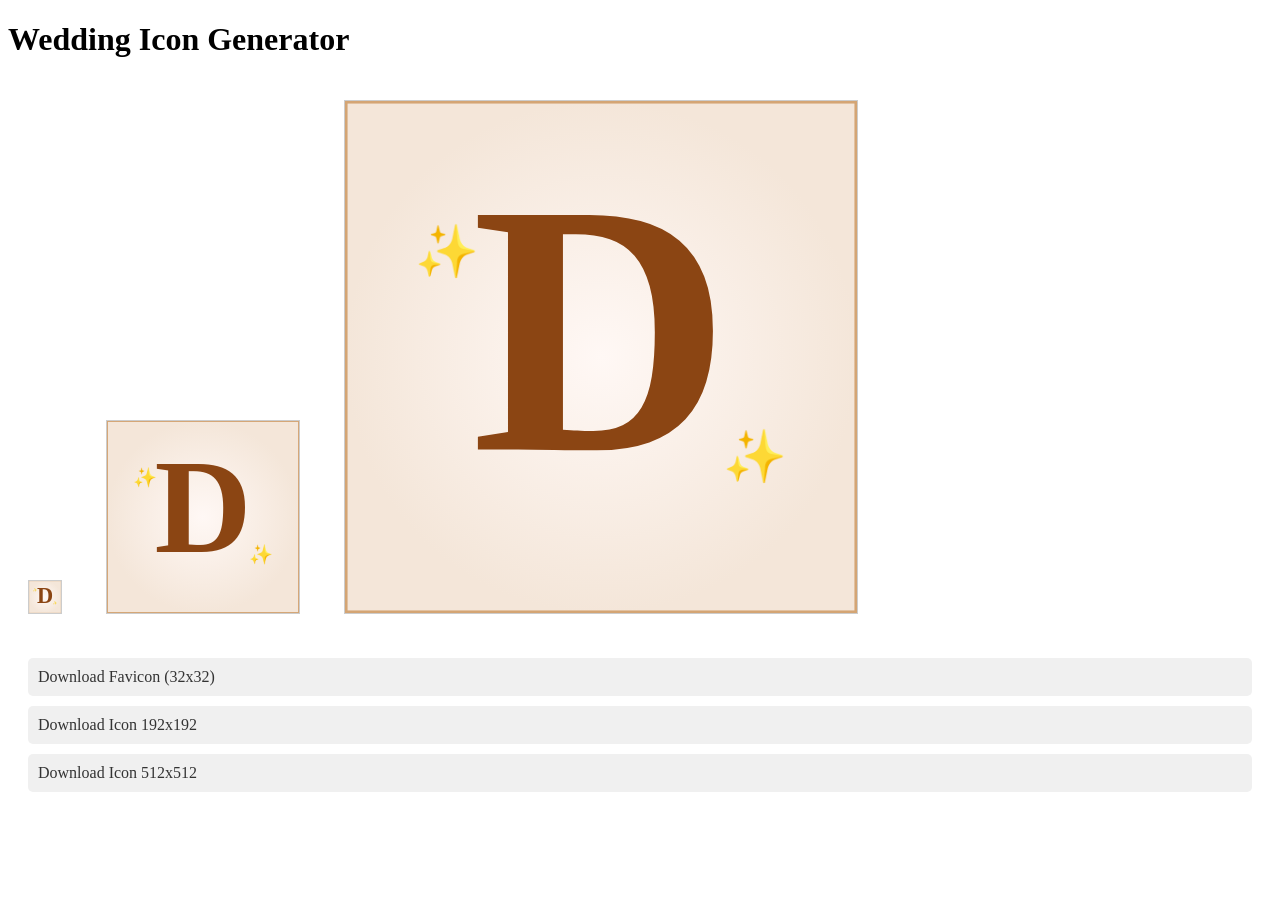
<file: create_wedding_icons.html>
<!DOCTYPE html>
<html>
<head>
    <title>Wedding Icon Generator</title>
    <style>
        .icon-canvas {
            margin: 20px;
            border: 1px solid #ccc;
        }
        .download-links {
            margin: 20px;
        }
        .download-links a {
            display: block;
            margin: 10px 0;
            padding: 10px;
            background: #f0f0f0;
            text-decoration: none;
            color: #333;
            border-radius: 5px;
        }
    </style>
</head>
<body>
    <h1>Wedding Icon Generator</h1>
    
    <canvas id="favicon" class="icon-canvas" width="32" height="32"></canvas>
    <canvas id="icon192" class="icon-canvas" width="192" height="192"></canvas>
    <canvas id="icon512" class="icon-canvas" width="512" height="512"></canvas>
    
    <div class="download-links">
        <a id="downloadFavicon" download="favicon.png">Download Favicon (32x32)</a>
        <a id="downloadIcon192" download="Icon-192.png">Download Icon 192x192</a>
        <a id="downloadIcon512" download="Icon-512.png">Download Icon 512x512</a>
    </div>

    <script>
        function createWeddingIcon(canvas, size) {
            const ctx = canvas.getContext('2d');
            const gradient = ctx.createLinearGradient(0, 0, size, size);
            
            // Wedding theme gradient (soft pink to rose gold)
            gradient.addColorStop(0, '#fef7f3');
            gradient.addColorStop(0.5, '#f8c4a5');
            gradient.addColorStop(1, '#d4a574');
            
            // Background
            ctx.fillStyle = gradient;
            ctx.fillRect(0, 0, size, size);
            
            // Wedding rings or heart symbol
            ctx.fillStyle = '#8B4513'; // Warm brown color
            ctx.font = `${size * 0.6}px Arial`;
            ctx.textAlign = 'center';
            ctx.textBaseline = 'middle';
            
            // Use wedding ring emoji or heart
            const symbol = '💍'; // Wedding rings emoji
            ctx.fillText(symbol, size / 2, size / 2);
            
            // Add subtle border
            ctx.strokeStyle = '#d4a574';
            ctx.lineWidth = size * 0.02;
            ctx.strokeRect(0, 0, size, size);
        }

        function createAlternativeIcon(canvas, size) {
            const ctx = canvas.getContext('2d');
            
            // Soft wedding background
            const gradient = ctx.createRadialGradient(size/2, size/2, 0, size/2, size/2, size/2);
            gradient.addColorStop(0, '#fff8f5');
            gradient.addColorStop(1, '#f4e6d9');
            
            ctx.fillStyle = gradient;
            ctx.fillRect(0, 0, size, size);
            
            // Draw stylized "D" for Daegyu
            ctx.fillStyle = '#8B4513';
            ctx.font = `bold ${size * 0.7}px serif`;
            ctx.textAlign = 'center';
            ctx.textBaseline = 'middle';
            ctx.fillText('D', size / 2, size / 2);
            
            // Add decorative elements
            ctx.fillStyle = '#d4a574';
            const starSize = size * 0.05;
            
            // Small decorative stars around the letter
            ctx.font = `${starSize * 2}px Arial`;
            ctx.fillText('✨', size * 0.2, size * 0.3);
            ctx.fillText('✨', size * 0.8, size * 0.7);
            
            // Border
            ctx.strokeStyle = '#d4a574';
            ctx.lineWidth = size * 0.01;
            ctx.strokeRect(0, 0, size, size);
        }

        // Create icons
        const favicon = document.getElementById('favicon');
        const icon192 = document.getElementById('icon192');
        const icon512 = document.getElementById('icon512');

        createAlternativeIcon(favicon, 32);
        createAlternativeIcon(icon192, 192);
        createAlternativeIcon(icon512, 512);

        // Set up download links
        document.getElementById('downloadFavicon').href = favicon.toDataURL();
        document.getElementById('downloadIcon192').href = icon192.toDataURL();
        document.getElementById('downloadIcon512').href = icon512.toDataURL();
    </script>
</body>
</html>
</file>
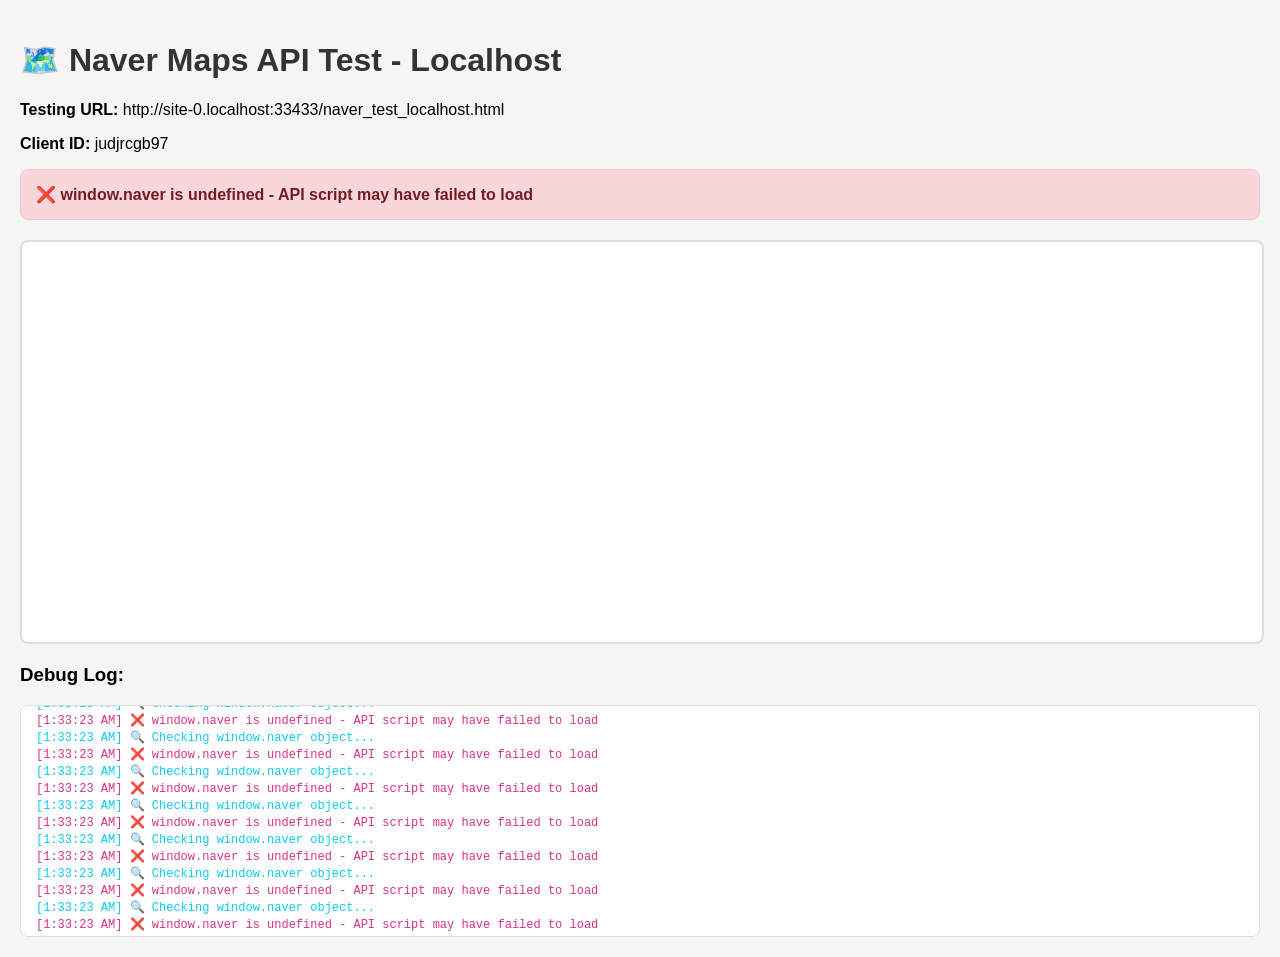
<file: naver_test_localhost.html>
<!DOCTYPE html>
<html>
<head>
    <meta charset="UTF-8">
    <title>Naver Maps - Localhost Test</title>
    <style>
        body { 
            font-family: Arial, sans-serif; 
            padding: 20px; 
            margin: 0;
            background: #f5f5f5;
        }
        h1 { color: #333; }
        #map { 
            width: 100%; 
            height: 400px; 
            margin: 20px 0; 
            border: 2px solid #ddd; 
            border-radius: 8px;
            background: white;
        }
        .status { 
            padding: 15px; 
            margin: 10px 0; 
            border-radius: 8px; 
            font-weight: bold;
        }
        .error { background: #f8d7da; color: #721c24; border: 1px solid #f5c6cb; }
        .success { background: #d4edda; color: #155724; border: 1px solid #c3e6cb; }
        .warning { background: #fff3cd; color: #856404; border: 1px solid #ffeeba; }
        .info { background: #d1ecf1; color: #0c5460; border: 1px solid #bee5eb; }
        #debug { 
            background: white; 
            padding: 15px; 
            border-radius: 8px; 
            border: 1px solid #ddd;
            font-family: monospace;
            font-size: 12px;
            max-height: 200px;
            overflow-y: auto;
        }
    </style>
</head>
<body>
    <h1>🗺️ Naver Maps API Test - Localhost</h1>
    <p><strong>Testing URL:</strong> <span id="currentUrl"></span></p>
    <p><strong>Client ID:</strong> judjrcgb97</p>
    
    <div id="status" class="status info">🔄 Loading Naver Maps API...</div>
    <div id="map"></div>
    
    <h3>Debug Log:</h3>
    <div id="debug"></div>

    <!-- Naver Maps NCP API -->
    <script type="text/javascript" src="https://oapi.map.naver.com/openapi/v3/maps.js?ncpKeyId=judjrcgb97"></script>
    
    <script>
        const statusDiv = document.getElementById('status');
        const debugDiv = document.getElementById('debug');
        
        // Show current URL
        document.getElementById('currentUrl').textContent = window.location.href;
        
        function log(message, type = 'info') {
            const timestamp = new Date().toLocaleTimeString();
            console.log(`[${timestamp}] ${message}`);
            
            // Update status
            statusDiv.textContent = message;
            statusDiv.className = `status ${type}`;
            
            // Add to debug log
            debugDiv.innerHTML += `<div style="margin: 2px 0; color: ${getLogColor(type)};">[${timestamp}] ${message}</div>`;
            debugDiv.scrollTop = debugDiv.scrollHeight;
        }
        
        function getLogColor(type) {
            switch(type) {
                case 'error': return '#d63384';
                case 'success': return '#198754';
                case 'warning': return '#fd7e14';
                default: return '#0dcaf0';
            }
        }
        
        // Test API availability
        function testNaverAPI() {
            log('🔍 Checking window.naver object...');
            
            if (typeof window.naver === 'undefined') {
                log('❌ window.naver is undefined - API script may have failed to load', 'error');
                return false;
            }
            
            log('✅ window.naver exists');
            
            if (!window.naver.maps) {
                log('❌ window.naver.maps is undefined', 'error');
                return false;
            }
            
            log('✅ window.naver.maps exists');
            
            if (!window.naver.maps.Map) {
                log('❌ window.naver.maps.Map constructor is undefined', 'error');
                return false;
            }
            
            log('✅ window.naver.maps.Map constructor is available');
            return true;
        }
        
        // Initialize map
        function initializeMap() {
            try {
                log('🚀 Creating map instance...');
                
                const map = new naver.maps.Map('map', {
                    center: new naver.maps.LatLng(35.6288349, 129.2087028), // Korean wedding venue
                    zoom: 15,
                    mapTypeControl: true,
                    zoomControl: true,
                    logoControl: true
                });
                
                log('✅ Map created successfully');
                
                // Add marker
                const marker = new naver.maps.Marker({
                    position: new naver.maps.LatLng(35.6288349, 129.2087028),
                    map: map,
                    title: '일월의정원 (Korean Wedding Venue)'
                });
                
                log('✅ Marker added successfully');
                
                // Add info window
                const infoWindow = new naver.maps.InfoWindow({
                    content: `
                        <div style="padding: 10px; min-width: 200px;">
                            <h4 style="margin: 0 0 8px 0; color: #333;">일월의정원</h4>
                            <p style="margin: 0; font-size: 13px; color: #666;">
                                울산광역시 울주군 두동면 은편리 891<br>
                                <small>위도: 35.6288349, 경도: 129.2087028</small>
                            </p>
                        </div>
                    `
                });
                
                // Show info window on marker click
                naver.maps.Event.addListener(marker, 'click', function() {
                    if (infoWindow.getMap()) {
                        infoWindow.close();
                    } else {
                        infoWindow.open(map, marker);
                    }
                });
                
                log('✅ Info window configured successfully');
                log('🎉 ALL TESTS PASSED! Naver Maps is working correctly!', 'success');
                
            } catch (error) {
                log(`❌ Error creating map: ${error.message}`, 'error');
                console.error('Full error details:', error);
                
                // Check for common authentication errors
                if (error.message.includes('인증') || error.message.includes('auth') || error.message.includes('Authentication')) {
                    log('🔑 This appears to be an authentication error. Check:', 'warning');
                    log('   1. Client ID is correct in Naver Cloud Console', 'warning');
                    log('   2. Current domain/URL is registered in console', 'warning');
                    log('   3. Maps API service is enabled', 'warning');
                }
            }
        }
        
        // Handle script load events
        window.addEventListener('load', function() {
            log('📄 Page loaded, waiting for Naver API...');
            
            // Give API time to load
            let attempts = 0;
            const maxAttempts = 50;
            
            const checkInterval = setInterval(() => {
                attempts++;
                
                if (testNaverAPI()) {
                    clearInterval(checkInterval);
                    initializeMap();
                } else if (attempts >= maxAttempts) {
                    clearInterval(checkInterval);
                    log(`❌ Naver Maps API failed to load after ${maxAttempts * 100}ms`, 'error');
                    log('🔧 Troubleshooting steps:', 'info');
                    log('   1. Check browser console for network errors', 'info');
                    log('   2. Verify client ID is correct', 'info');
                    log('   3. Check domain registration in Naver Cloud Console', 'info');
                    log('   4. Ensure internet connection is stable', 'info');
                }
            }, 100);
        });
        
        // Handle API script errors
        window.addEventListener('error', function(e) {
            if (e.filename && e.filename.includes('oapi.map.naver.com')) {
                log('❌ Failed to load Naver Maps script', 'error');
                log('🔍 Check network connection and client ID', 'warning');
            }
        });
    </script>
</body>
</html>
</file>
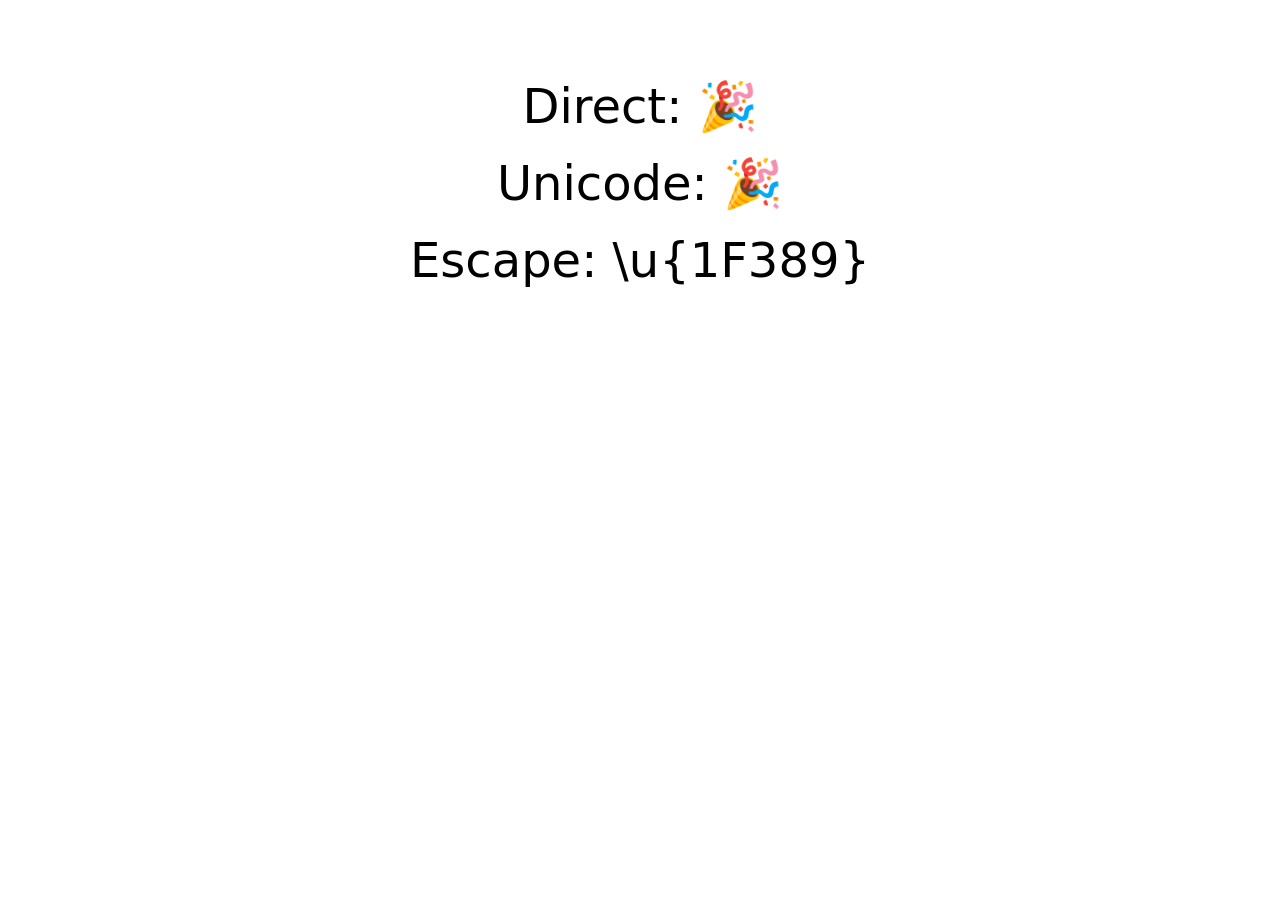
<file: test_emoji_simple.html>
<!DOCTYPE html>
<html>
<head>
    <meta charset="UTF-8">
    <title>Quick Emoji Test</title>
    <style>
        body {
            font-family: system-ui, -apple-system, 'Apple Color Emoji', 'Segoe UI Emoji', 'Noto Color Emoji';
            font-size: 48px;
            text-align: center;
            padding: 50px;
        }
        .test {
            margin: 20px;
        }
    </style>
</head>
<body>
    <div class="test">Direct: 🎉</div>
    <div class="test">Unicode: &#127881;</div>
    <div class="test">Escape: \u{1F389}</div>
</body>
</html>
</file>
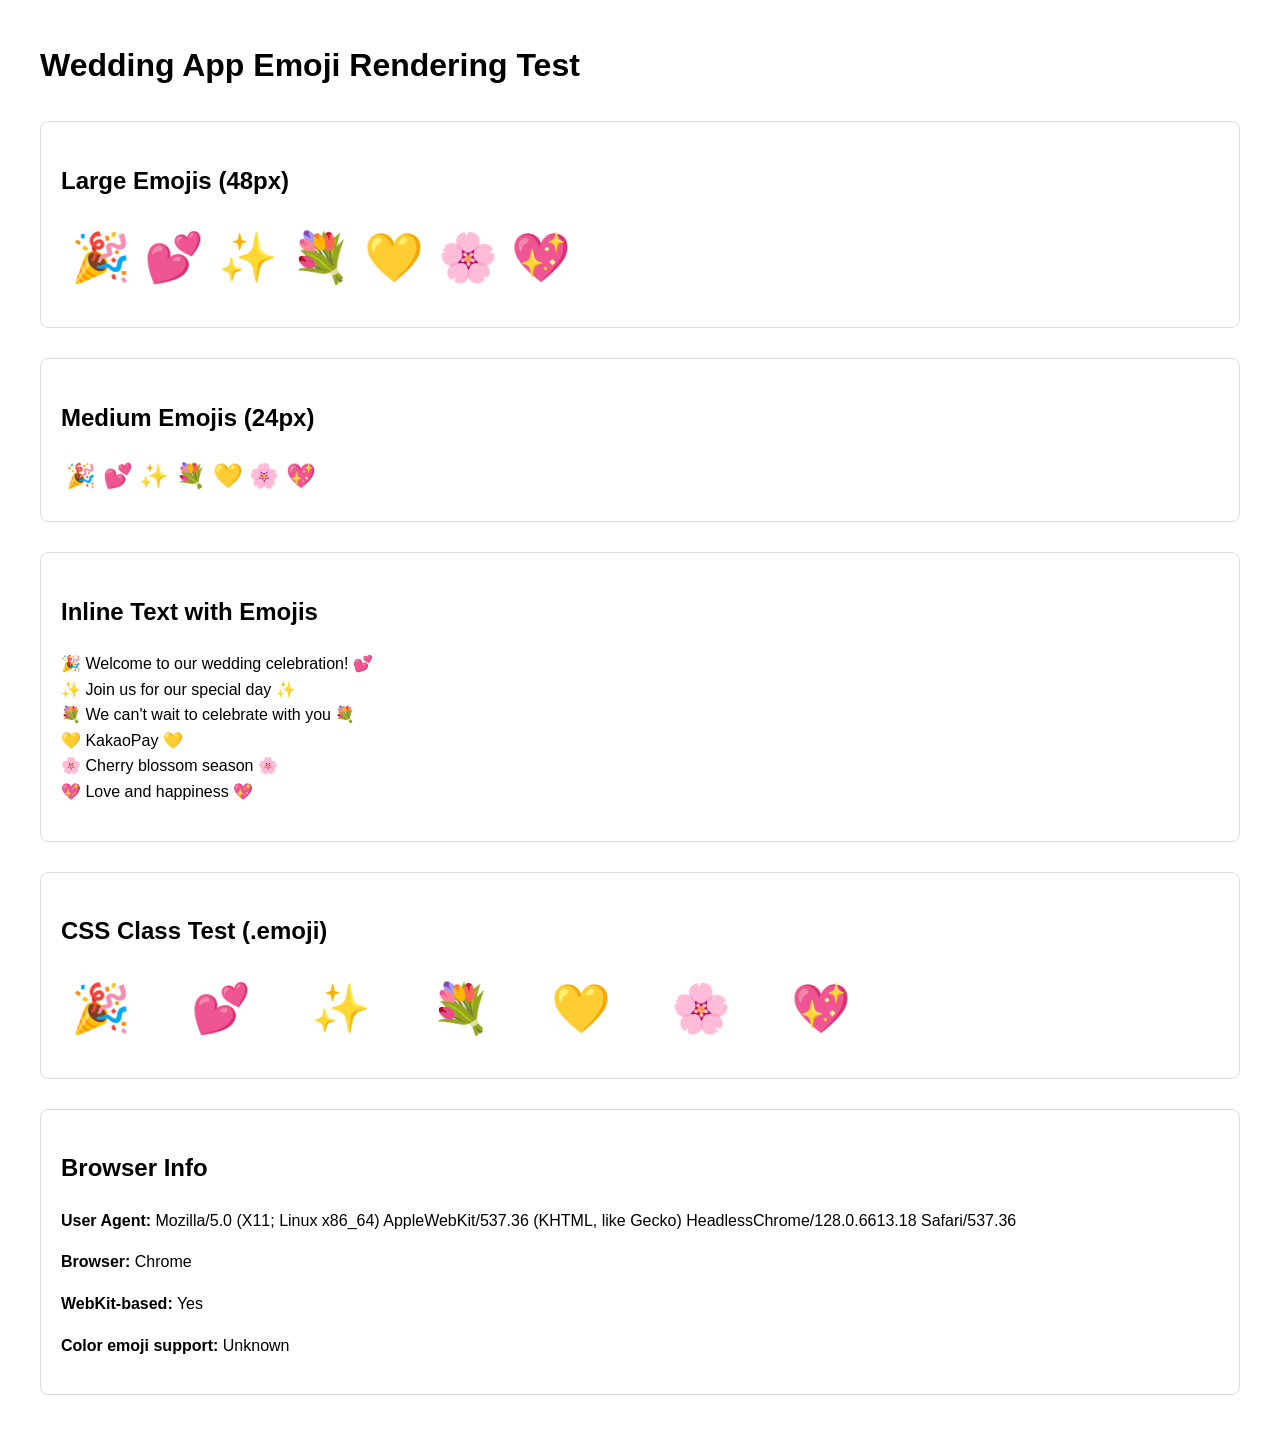
<file: web/emoji_test.html>
<!DOCTYPE html>
<html lang="en">
<head>
    <meta charset="UTF-8">
    <meta name="viewport" content="width=device-width, initial-scale=1.0">
    <title>Emoji Rendering Test</title>
    <link rel="stylesheet" href="styles.css">
    <style>
        body {
            font-family: Arial, sans-serif;
            margin: 40px;
            line-height: 1.6;
        }
        
        .test-section {
            margin: 30px 0;
            padding: 20px;
            border: 1px solid #ddd;
            border-radius: 8px;
        }
        
        .emoji-large {
            font-size: 48px;
            margin: 10px;
        }
        
        .emoji-medium {
            font-size: 24px;
            margin: 5px;
        }
        
        .emoji-inline {
            font-size: 16px;
        }
        
        .fallback-test {
            font-family: 'Noto Color Emoji', 'Apple Color Emoji', 'Segoe UI Emoji', sans-serif;
        }
    </style>
</head>
<body>
    <h1>Wedding App Emoji Rendering Test</h1>
    
    <div class="test-section">
        <h2>Large Emojis (48px)</h2>
        <div class="emoji-large">
            🎉 💕 ✨ 💐 💛 🌸 💖
        </div>
    </div>
    
    <div class="test-section">
        <h2>Medium Emojis (24px)</h2>
        <div class="emoji-medium">
            🎉 💕 ✨ 💐 💛 🌸 💖
        </div>
    </div>
    
    <div class="test-section">
        <h2>Inline Text with Emojis</h2>
        <p class="emoji-inline">
            🎉 Welcome to our wedding celebration! 💕<br>
            ✨ Join us for our special day ✨<br>
            💐 We can't wait to celebrate with you 💐<br>
            💛 KakaoPay 💛<br>
            🌸 Cherry blossom season 🌸<br>
            💖 Love and happiness 💖
        </p>
    </div>
    
    <div class="test-section">
        <h2>CSS Class Test (.emoji)</h2>
        <div class="emoji fallback-test emoji-large">
            🎉 💕 ✨ 💐 💛 🌸 💖
        </div>
    </div>
    
    <div class="test-section">
        <h2>Browser Info</h2>
        <div id="browser-info"></div>
    </div>

    <script>
        // Display browser and emoji support information
        const browserInfo = document.getElementById('browser-info');
        const userAgent = navigator.userAgent;
        const isWebKit = userAgent.includes('WebKit');
        const isChrome = userAgent.includes('Chrome');
        const isSafari = userAgent.includes('Safari') && !userAgent.includes('Chrome');
        const isFirefox = userAgent.includes('Firefox');
        
        browserInfo.innerHTML = `
            <p><strong>User Agent:</strong> ${userAgent}</p>
            <p><strong>Browser:</strong> ${
                isChrome ? 'Chrome' : 
                isSafari ? 'Safari' : 
                isFirefox ? 'Firefox' : 'Other'
            }</p>
            <p><strong>WebKit-based:</strong> ${isWebKit ? 'Yes' : 'No'}</p>
            <p><strong>Color emoji support:</strong> ${
                CSS.supports('font-variant-emoji', 'emoji') ? 'Yes (font-variant-emoji)' : 'Unknown'
            }</p>
        `;
    </script>
</body>
</html>
</file>
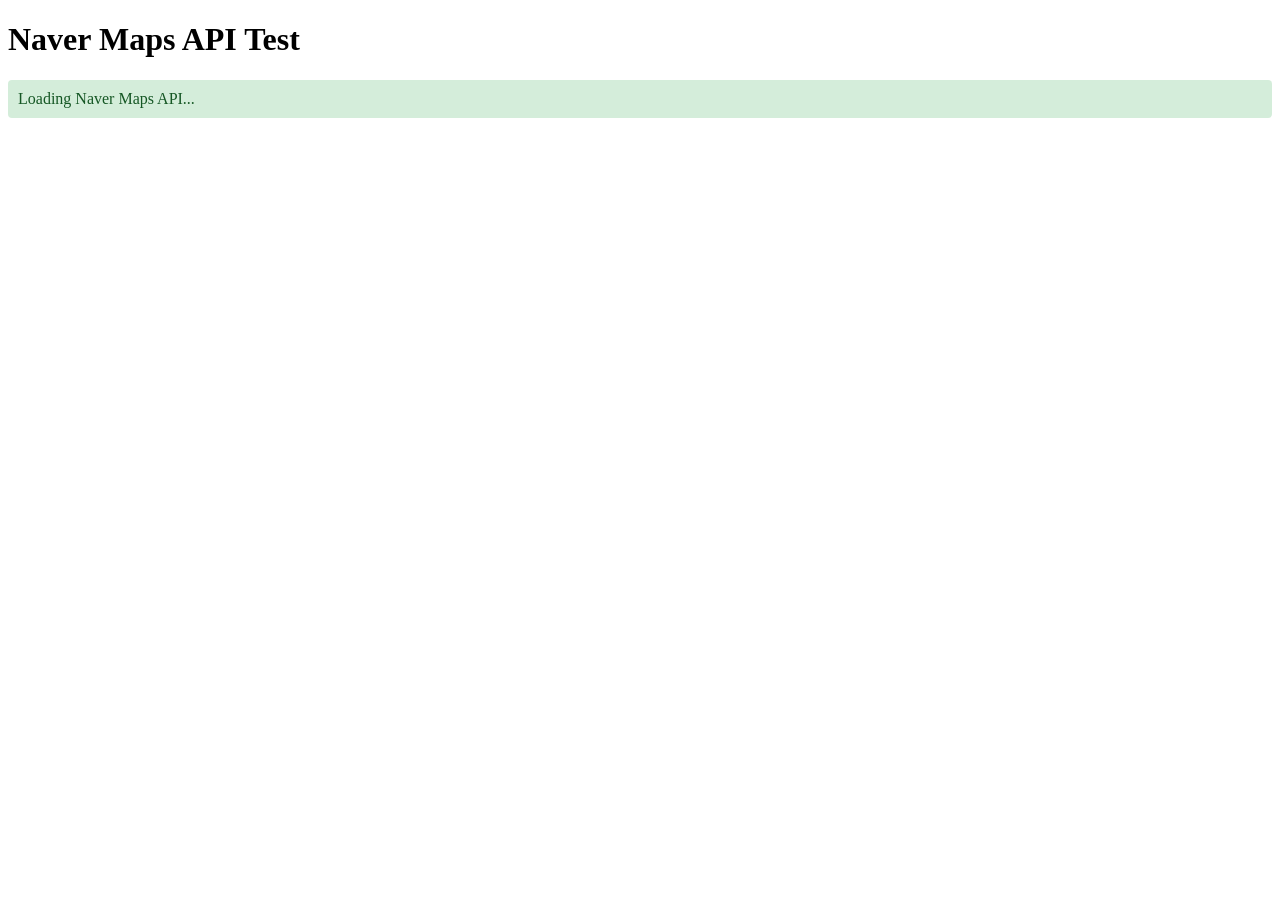
<file: web/naver_test_simple.html>
<!DOCTYPE html>
<html>
<head>
    <meta charset="UTF-8">
    <title>Naver Maps API Test</title>
    <style>
        #map { width: 100%; height: 400px; }
        .status { padding: 10px; margin: 10px 0; border-radius: 4px; }
        .error { background: #f8d7da; color: #721c24; }
        .success { background: #d4edda; color: #155724; }
    </style>
</head>
<body>
    <h1>Naver Maps API Test</h1>
    <div id="status" class="status">Testing API...</div>
    <div id="map"></div>

    <script type="text/javascript" src="https://oapi.map.naver.com/openapi/v3/maps.js?ncpKeyId=judjrcgb97"></script>
    <script>
        const statusDiv = document.getElementById('status');
        
        function log(message, isError = false) {
            statusDiv.textContent = message;
            statusDiv.className = `status ${isError ? 'error' : 'success'}`;
            console.log(message);
        }
        
        // Wait for API to load
        function waitForNaverMaps() {
            return new Promise((resolve, reject) => {
                let attempts = 0;
                const maxAttempts = 50;
                
                const checkInterval = setInterval(() => {
                    attempts++;
                    
                    if (window.naver && window.naver.maps) {
                        clearInterval(checkInterval);
                        resolve();
                    } else if (attempts >= maxAttempts) {
                        clearInterval(checkInterval);
                        reject(new Error('Naver Maps API failed to load'));
                    }
                }, 100);
            });
        }
        
        // Initialize when page loads
        window.onload = async function() {
            try {
                log('Loading Naver Maps API...');
                await waitForNaverMaps();
                
                log('API loaded, creating map...');
                
                const map = new naver.maps.Map('map', {
                    center: new naver.maps.LatLng(35.6288349, 129.2087028), // Ulsan
                    zoom: 15
                });
                
                const marker = new naver.maps.Marker({
                    position: new naver.maps.LatLng(35.6288349, 129.2087028),
                    map: map,
                    title: '일월의정원'
                });
                
                log('✅ Naver Maps loaded successfully!');
                
            } catch (error) {
                log(`❌ Error: ${error.message}`, true);
            }
        };
    </script>
</body>
</html>
</file>
<file: web/styles.css>
/* Simple, optimized styles for Flutter Web */

/* Use system fonts only - no external font downloads */
body, html {
  font-family: system-ui, -apple-system, BlinkMacSystemFont, 'Segoe UI', Roboto, 'Helvetica Neue', Arial, sans-serif;
  margin: 0;
  padding: 0;
}

/* Basic Flutter Web support */
flt-glass-pane {
  position: absolute;
  top: 0;
  right: 0;
  bottom: 0;
  left: 0;
}
</file>
